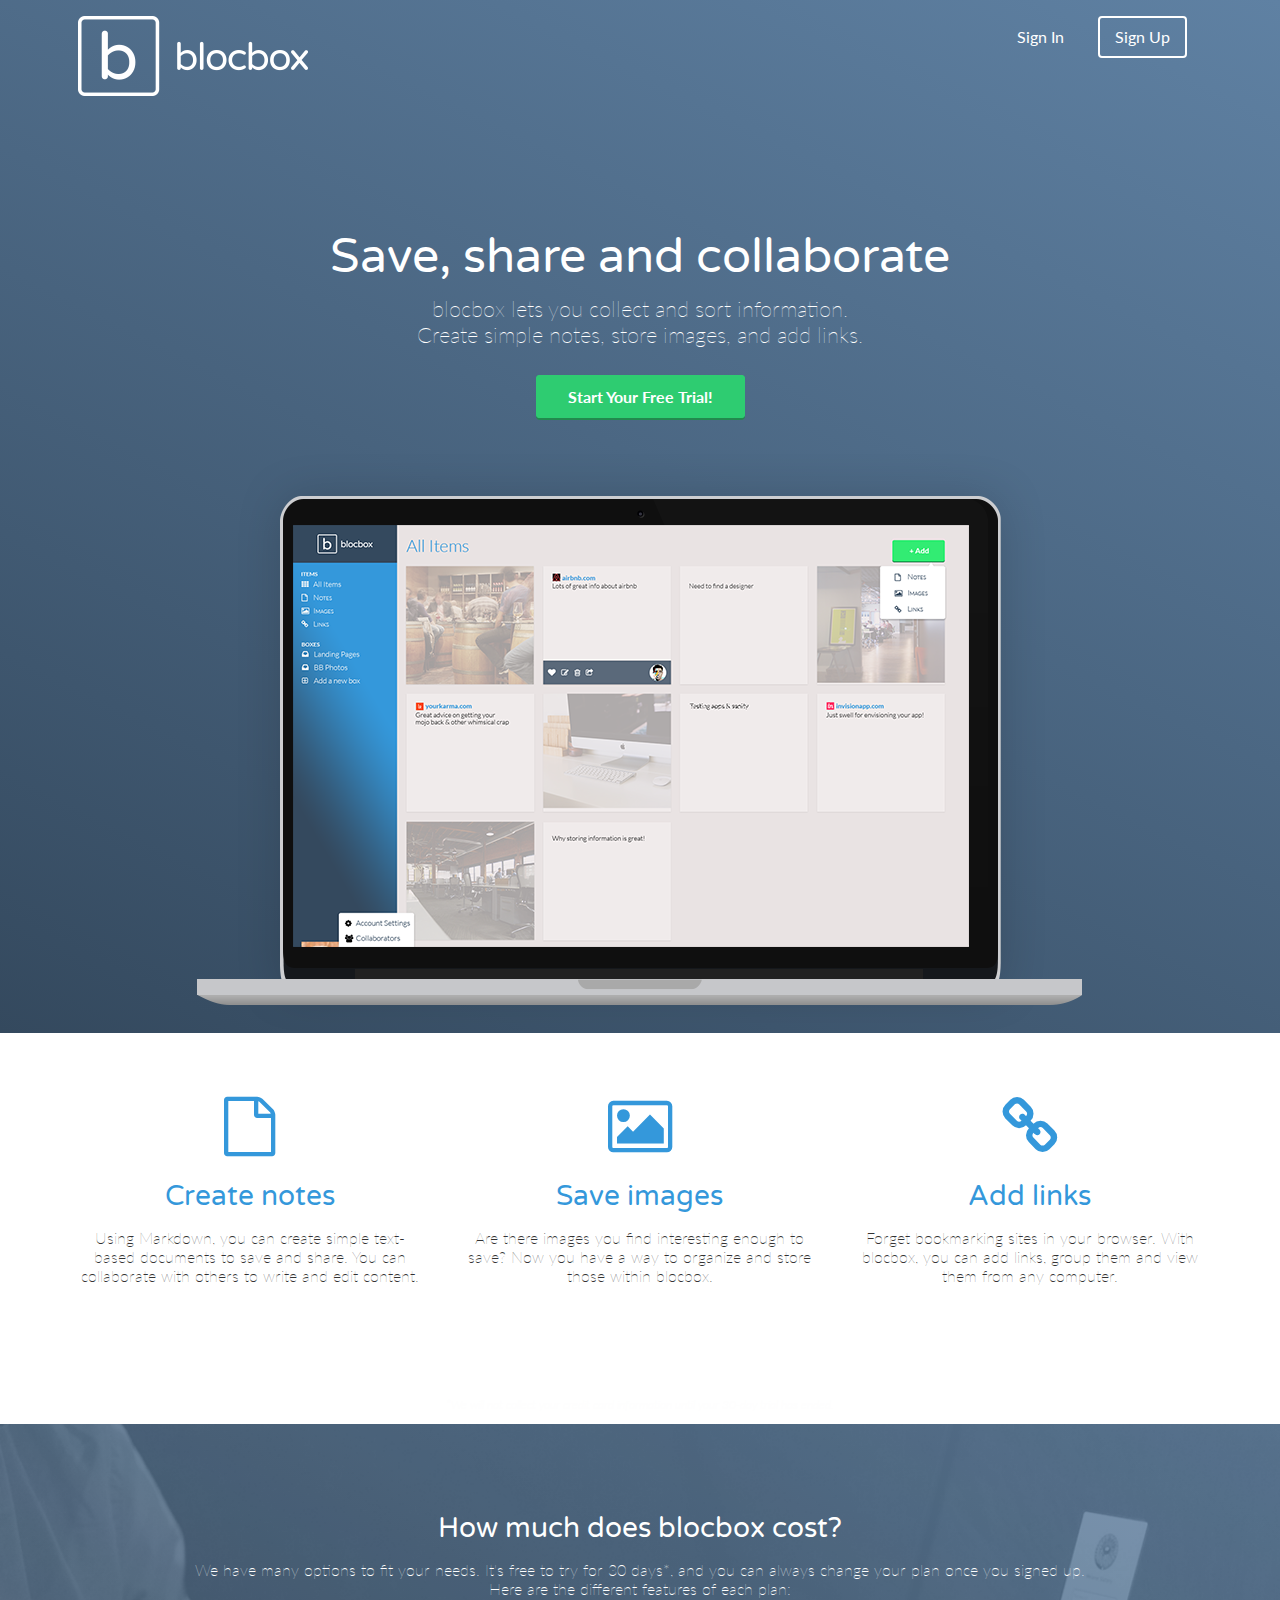
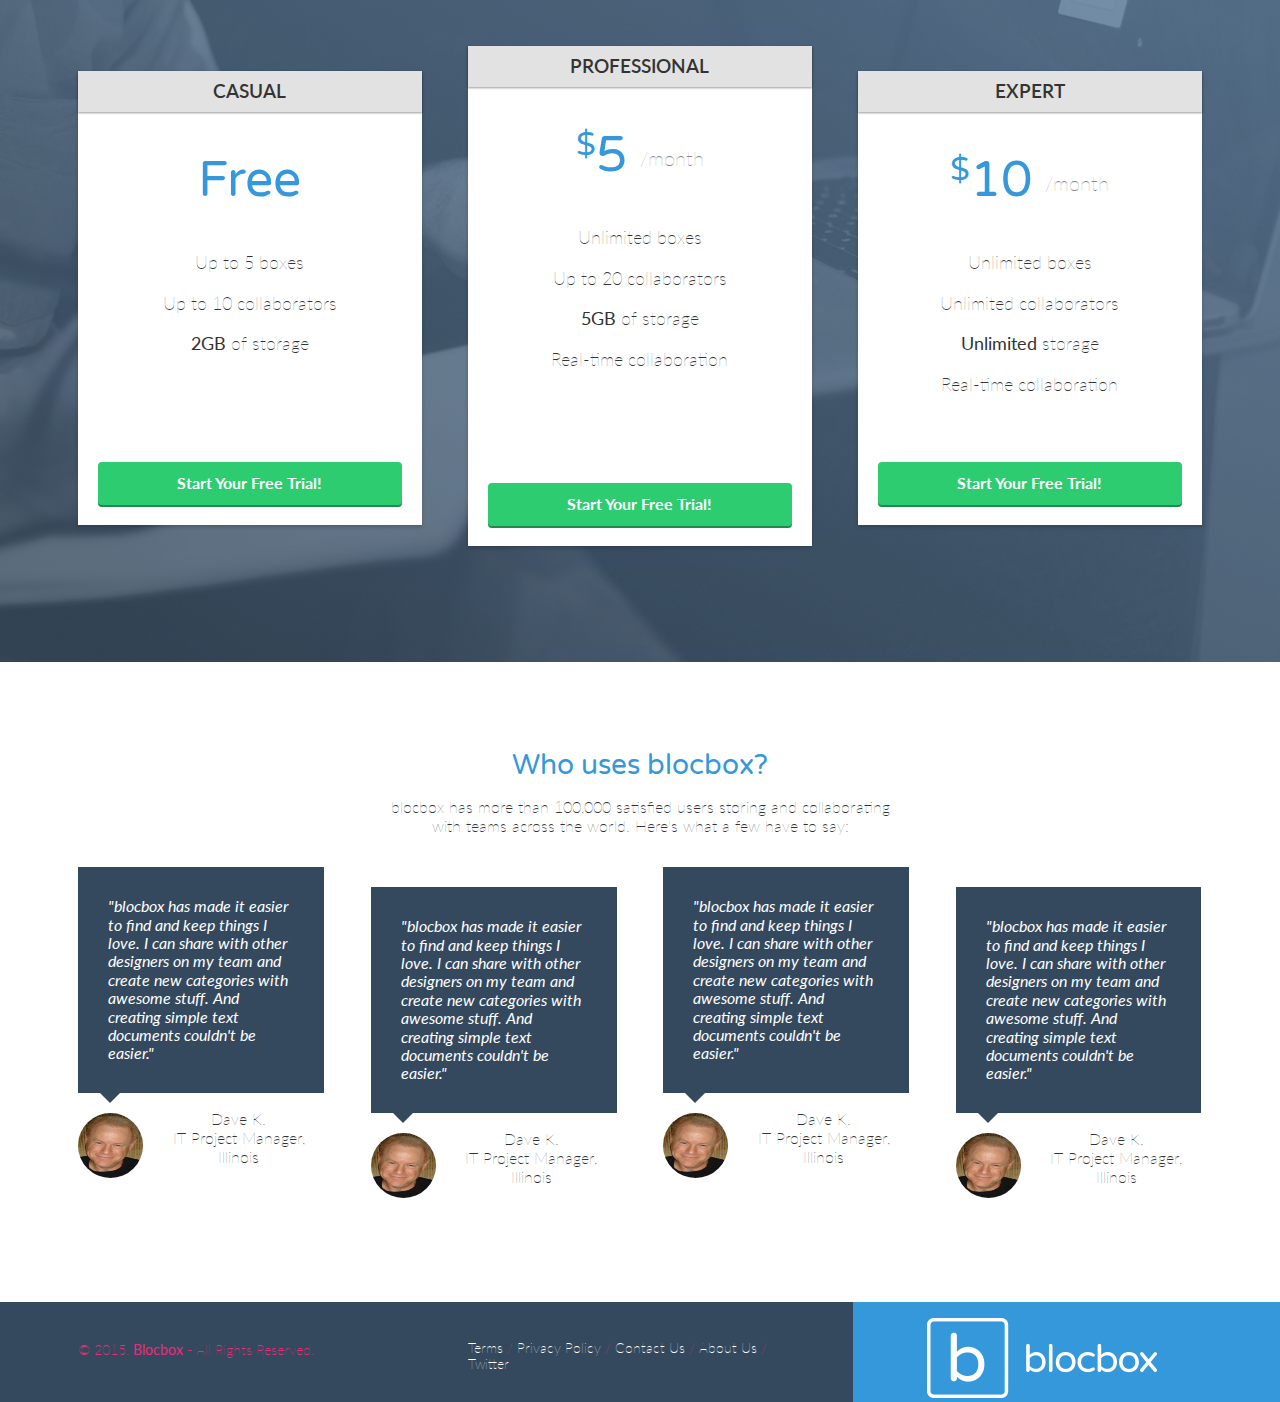
<file: index.html>
<!DOCTYPE html>
<html lang="en-us">
<head>
	<meta http-equiv="X-UA-Compatible" content="IE=Edge">
	<meta name="viewport" content="width=device-width, initial-scale=1">
	<meta charset="UTF-8">
	<title>Save, share and collaborate | blocbox</title>

	<!-- Google Fonts -->
	<link href="https://fonts.googleapis.com/css?family=Lato|Varela+Round" rel="stylesheet">

	<!--CSS -->
	<link rel="stylesheet" href="css/normalize.css">
	<link rel="stylesheet" href="css/style.css">
	<link rel="stylesheet" href="css/font-awesome.css">

</head>
<body>
  <!-- Hero -->
	<header>
		<nav class="container">
			<div class="one-half">
				<a href="index.html" class="site-logo" ><img src="images/site-logo.png" alt="Blocbox"/></a>
      </div>
			<div class="one-half">
				<ul>
					<li><a href="signin.html">Sign In</a></li>
					<li class="btn-outline"><a href="signup.html">Sign Up</a></li>
				</ul>
			</div>
		</nav>
		<div class="container hero">
			<h1>Save, share and collaborate</h1>
			<p>blocbox lets you collect and sort information.<br/>Create simple notes, store images, and add links.</p>
			<a href="signup.html" class="btn">Start Your Free Trial!</a>
			<img src="images/dashboard.png" alt="Blocbox" />
		</div>
	</header>
<main role="main">
	<!--Benefits -->
	<section class="benefits">
		<ul class="container">
			<li class="one-third">
       <i class="fa fa-file-o" aria-hidden="true"></i>
				<h2>Create notes</h2>
				<p>Using Markdown, you can create simple text-based documents to save and share. You can collaborate with others to write and edit content.</p>
      </li>
      <li class="one-third">
       <i class="fa fa-picture-o" aria-hidden="true"></i>
        <h2>Save images</h2>
        <p>Are there images you find interesting enough to save? Now you have a way to organize and store those within blocbox.</p>
      </li>
      <li class="one-third">
        <i class="fa fa-link" aria-hidden="true"></i>
         <h2>Add links</h2>
         <p>Forget bookmarking sites in your browser. With blocbox, you can add links, group them and view them from any computer.</p>
      </li>
    </ul>
    <div class="container">
      <p class="small">*We will not collect your credit card information until your 30-day trial has ended.</p>
    </div>
  </section>

   <!--Pricing -->
   <section class="pricing">
   	<div class="container">
   		<h2>How much does blocbox cost?</h2>
   		<p>We have many options to fit your needs. It's free to try for 30 days*, and you can always change your plan once you signed up. <br/>Here are the different features of each plan:
   		</p>
   	</div>
   	<ul class="container">
   		<li class="one-third">
   			<div class="box">
   				<h3>Casual</h3>
   				<h4>Free</h4>
   				<ul>
   					<li>Up to 5 boxes</li>
   					<li>Up to 10 collaborators</li>
   					<li><strong>2GB</strong> of storage</li>
   				</ul>
   				<a href="signup.html" class="btn">Start Your Free Trial!</a>
   			</div>
   		</li>
		  <li class="one-third">
      		<div class="box middle">
        		<h3>Professional</h3>
        		<h4><span>$</span>5 <span class="month">/month</span></h4>
        		<ul>
          			<li>Unlimited boxes</li>
          			<li>Up to 20 collaborators</li>
          			<li><strong>5GB</strong> of storage</li>
          			<li>Real-time collaboration</li>
    			</ul>
        		<a href="signup.html" class="btn">Start Your Free Trial!</a>
      		</div>
    	</li>
    	<li class="one-third">
      		<div class="box">
        		<h3>Expert</h3>
        		<h4><span>$</span>10 <span class="month">/month</span></h4>
        		<ul>
          			<li>Unlimited boxes</li>
          			<li>Unlimited collaborators</li>
          			<li><strong>Unlimited</strong> storage</li>
          			<li>Real-time collaboration</li>
        		</ul>
        		<a href="signup.html" class="btn">Start Your Free Trial!</a>
      		</div>
    	</li>
   	</ul>
   </section>
   <!--Testamonials-->
   <section class="testimonials">
   	<div class="container">
   		<h2>Who uses blocbox?</h2>
     	<p>blocbox has more than 100,000 satisfied users storing and collaborating<br/> with teams across the world. Here's what a few have to say:</p>
     </div>
   		<ul class="container">
   			<li class="one-fourth">
   				<blockquote>"blocbox has made it easier to find and keep things I love. I can share with other designers on my team and create new categories with awesome stuff. And creating simple text documents couldn't be easier."
       			</blockquote>	
       			<img id="1" src="images/keeney.jpg">
       			<p class"name"<strong>Dave K.</strong><br/>IT Project Manager, Illinois</p>
       	</li>
       	<li class="one-fourth staggered">
   				<blockquote>"blocbox has made it easier to find and keep things I love. I can share with other designers on my team and create new categories with awesome stuff. And creating simple text documents couldn't be easier."
       			</blockquote>	
       			<img id="2" src="images/keeney.jpg">
       			<p class"name"<strong>Dave K.</strong><br/>IT Project Manager, Illinois</p>
       	</li>	
       	<li class="one-fourth">
   				<blockquote>"blocbox has made it easier to find and keep things I love. I can share with other designers on my team and create new categories with awesome stuff. And creating simple text documents couldn't be easier."
       			</blockquote>	
       			<img id="1" src="images/keeney.jpg">
       			<p class"name"<strong>Dave K.</strong><br/>IT Project Manager, Illinois</p>
       	</li>	
       		<li class="one-fourth staggered">
   				<blockquote>"blocbox has made it easier to find and keep things I love. I can share with other designers on my team and create new categories with awesome stuff. And creating simple text documents couldn't be easier."
       			</blockquote>	
       			<img id="2" src="images/keeney.jpg">
       			<p class"name"<strong>Dave K.</strong><br/>IT Project Manager, Illinois</p>
       		</li>		
   		</ul>
</main>

 <!-- Footer -->
 <footer>
   <div class="container footer-nav-block">
       <div class="left-footer-block one-third">
         <p class="copyright-block">&copy; 2015. <strong>Blocbox</strong> - All Rights Reserved.</p>
       </div>
       <nav class="link-block middle-footer-block one-third">
         <ul>
           <li><a href="">Terms</a></li> /
           <li><a href="">Privacy Policy</a></li> /
           <li><a href="">Contact Us</a></li> /
           <li><a href="">About Us</a></li> /
           <li><a href="">Twitter</a></li>
         </ul>
       </nav>
       <div class="right-footer-block one-third">
         <img class="logo" src="images/site-logo2.png" alt="Blocbox" />
       </div>
   </div>
 </footer>
 
</body>
</html>
</file>
<file: css/style.css>
html, body{
   overflow-x: hidden;
 }
 body {
   font-family: "Lato", Helvetica, Arial, sans-serif;
   color:#333333;
 }
 h1, h2, h3, h4, h5, h6 {
   font-family: "Varela Round", Helvetica, Arial, sans-serif;
 }

 h2 {
   font-size:28px;
   font-weight: normal;
   margin-bottom: 5px;
 }
 p {
   font-size:16px;
   line-height: 19px;
   font-weight: 100;
 }

 /* GRID */
 .container {
   margin-right: auto;
   margin-left: auto;
   padding-left: 15px;
   padding-right: 15px;
   position: relative;
 }
 .container:before,
 .container:after {
   content: " ";
   display: table;
 }
 .container:after {
   clear: both;
 }
 .one-half, .one-third, .one-fourth {
   width:96%;
   float:left;
   position:relative;
   min-height: 1px;
   margin:0 2% 20px;
 }

/* Media Settings */

 @media (min-width: 768px) {
   .container {
     width: 750px;
   }
 }
 @media (min-width: 992px) {
   .container {
     width: 970px;
   }
   .one-half {
     width:46%;
   }
   .one-third {
     width:29.33333%;
   }
   .one-fourth {
     width:21%;
   }
 }
 @media (min-width: 1200px) {
   .container {
     width: 1170px;
   }
 }


 /* HEADER */
 header {
   color:#FFFFFF;
   background: #34495E;
   background-image: linear-gradient(206deg, #5F81A3 0%, #34495E 100%);
 }
 header nav {
   padding:1em 0;
 }
 header nav ul {
   display:inline;
   text-align: right;
   float:right;
   margin:0;
 }
 header nav ul > li {
   list-style-type: none;
   display: inline-block;
   margin:0 15px;
 }
 header nav ul > li.btn-outline {
   padding:10px 15px;
   border:2px solid #FFFFFF;
   border-radius: 4px;
 }
 header nav ul > li.btn-outline:hover {
   background:#FFFFFF;
 }
 header nav ul > li > a {
   color:#FFFFFF;
   text-decoration: none;
 }
 header nav ul > li.btn-outline:hover > a {
   color:#34495E;
 }
 header .hero {
   text-align: center;
   display:block;
   position: relative;
 }
 header .hero h1 {
   font-size: 48px;
   font-weight: normal;
   margin:95px 0 0;
 }
 header .hero p {
   font-size: 22px;
   line-height: 26px;
   font-weight: 100;
   margin:10px 0 40px;
 }
 header .hero img {
   display: block;
   margin:3em auto 0;
 }

 /* BUTTONS */
 .btn {
   border-radius: 4px;
   color:#FFFFFF;
   font-weight: 700;
   text-decoration: none;
   padding:10px 30px;
   background: #2ECC71;
   border: 2px solid #2ECC71;
   box-shadow: 0px 2px 0px 0px #22894E;
 }

 /* BENEFITS */
 .benefits {
   text-align: center;
   display:block;
   position:relative;
 }
 .benefits ul {
   margin: 0 auto;
   padding:4em 0;
 }
 .benefits ul li {
   list-style-type: none;
   display: inline-block;
 }
 .benefits i {
   color:#3498DB;
   font-size:60px;
   margin:0;
   vertical-align: middle;
 }
 .benefits h2 {
   color:#3498DB;
 }

 /* PRICING */
 .pricing {
   background: #34495E url("../images/background.png") top center no-repeat;
   background: url("../images/background.png") top center no-repeat, linear-gradient(206deg, #5F81A3 0%, #34495E 94%);
   background-size:cover;
   text-align: center;
   padding:4em 0;
 }
 .pricing h2, .pricing p {
   color:#FFFFFF;
 }
 .pricing ul {
   margin:0 auto;
   padding:2em 0;
 }
 .pricing ul li {
   list-style-type: none;
}
.box {
   padding:0 15px 15px;
   background: #FFFFFF;
   box-shadow: 0px 2px 4px 0px rgba(0,0,0,0.20);
   min-height: 439px;
   position: relative;
   margin-top: 25px;
 }
 .box.middle {
   min-height: 485px;
   margin-top:0px;
 }
 .box h3 {
   font-family: "Lato", Helvetica, Arial, sans-serif;
   font-weight: 600;
   text-transform: uppercase;
   background: #e2e2e2;
   box-shadow: 0px 1px 2px 0px rgba(0,0,0,0.40);
   left:0;
   right:0;
   top:0;
   text-align: center;
   margin:0 -15px 40px;
   padding:10px 0;
 }
.box h4 {
   font-size:50px;
   font-weight: normal;
   margin:40px 0 10px;
   color:#3498DB;
 }
 .box h4 span {
   font-size:32px;
   vertical-align: top;
 }
 .box h4 span.month {
   font-family: "Lato", Helvetica, Arial, sans-serif;
   font-weight: 100;
   color:#888888;
   font-size:20px;
   vertical-align: middle;
 }
 .box ul li {
   font-size:18px;
   margin-bottom:20px;
   font-weight: 100;
 }
  .box .btn {
   position:absolute;
   bottom:20px;
   left:20px;
   right:20px;
 }
 .small {
   font-size: 12px;
   color: #FEFEFE;
   line-height: 15px;
   font-style:italic;
 }

 /* TESTIMONIALS */
 .testimonials {
   padding:4em 0;
   text-align: center;
 }
 .testimonials h2 {
   color:#3498DB;
 }
 .testimonials ul li {
   list-style-type: none;
 }
 .testimonials blockquote {
   color:#FFFFFF;
   text-align: left;
   font-style: italic;
   background:#34495E;
   position: relative;
   padding:30px;
   width:auto;
   margin:0;
 }
 .testimonials blockquote:after {
   top: 100%;
   left: 13%;
   border: solid transparent;
   content: " ";
   height: 0;
   width: 0;
   position: absolute;
   pointer-events: none;
   border-top-color: #34495E;
   border-width: 10px;
   margin-left: -10px;
 }
  .testimonials img {
   height: 65px;
   width: 65px;
   border-radius: 50%;
   float: left;
   display: inline-block;
   margin:20px 10px 0 0;
 }
 .testimonials p.name {
   float: left;
   display: inline-block;
   text-align: left;
   font-size: 13px;
   margin-top: 30px;
 }
 .one-fourth.staggered {
  padding-top: 20px;
}

  /* DASHBOARD */
 .dashboard {
   background:#F7F7F7;
 }
 .left-nav {
   height: 100%;
   width:280px;
   position: absolute;
   -webkit-transition: all 0.3s ease-in-out;
   -moz-transition: all 0.3s ease-in-out;
   -o-transition: all 0.3s ease-in-out;
   transition: all 0.3s ease-in-out;
   transform: translate(-280px,0);
     -webkit-transform: translate(-280px,0); /** Chrome & Safari **/
     -o-transform: translate(-280px,0); /** Opera **/
     -moz-transform: translate(-280px,0); /** Firefox **/
 }
 .left-nav.open {
   display:block;
   width:280px;
   -webkit-transition: all 0.3s ease-in-out;
   -moz-transition: all 0.3s ease-in-out;
   -o-transition: all 0.3s ease-in-out;
   transition: all 0.3s ease-in-out;
   transform: translate(0,0);
     -webkit-transform: translate(0,0); /** Chrome & Safari **/
     -o-transform: translate(0,0); /** Opera **/
     -moz-transform: translate(0,0); /** Firefox **/
     z-index: 100;
 }
 .hamburger {
   position:absolute;
   z-index: 1000;
   background:#34495E;
   color:#FFF;
   text-decoration: none;
   font-size: 22px;
   padding: 10px 15px;
   border-radius: 4px;
   left: 5px;
   top: 15px;
 }
@media (min-width:992px) {
   .left-nav {
     height: 100vh;
     width:14.66666667%;
     color:#FFFFFF;
     background: #34495E;
     background-image: linear-gradient(206deg, #5F81A3 0%, #34495E 94%);
     float:left;
     position: fixed;
     display:block;
     transform: translate(0,0);
     -webkit-transform: translate(0,0); /** Chrome & Safari **/
     -o-transform: translate(0,0); /** Opera **/
     -moz-transform: translate(0,0); /** Firefox **/
   }
   .left-nav.open {
     width:14.66666667%;
     transform: translate(0,0);
     -webkit-transform: translate(0,0); /** Chrome & Safari **/
     -o-transform: translate(0,0); /** Opera **/
     -moz-transform: translate(0,0); /** Firefox **/
   }
   .hamburger {
     display:none;
   }
 }
 .left-nav .site-logo {
   padding:20px 0;
   /*border-image: 5px;*/
   background:#34495E;
   display:block;
   text-align: center;
 }
 .left-nav .items {
   padding:0 6%;
 }
 .left-nav .items p {
   font-weight: 600;
   text-transform: uppercase;
   font-size: 12px;
   color: #E2E2E2;
   line-height: 15px;
 }
 .left-nav .items ul {
   margin:0 0 40px;
   padding:0;
 }
 .left-nav .items ul li {
   list-style-type: none;
   margin-bottom: 15px;
 }
 .left-nav .items ul li a {
   color:#FFFFFF;
   text-decoration: none;
   font-weight: 100;
 }
 .left-nav .items ul li a i {
   width:16px;
   text-align: center;
   margin-right:8px;
 }
 /* LEFT NAVBAR SETTINGS */
 .left-nav .settings {
   position:absolute;
   background:#22303E;
   width:100%;
   bottom:0;
   left:0;
   right:0;
   padding:10px 0;
 }
 .left-nav .settings img {
   height:35px;
   width:35px;
   border-radius: 50%;
   margin-left:10px;
   display: inline-block;
 }
 .left-nav .settings p {
   display: inline-block;
   vertical-align: top;
   padding-top: 8px;
   font-weight: 400;
   margin:0 0 0 10px;
 }
 .left-nav .settings a {
   color:#FFFFFF;
   text-decoration: none;
   text-align: right;
   float: right;
   margin-right:10px;
   margin-top:8px;
 }

  /* CONTENT */
 .content {
   padding:6em 1% 1.5em;
   float:right;
   width:98%;
   position: relative;
 }
 .content .header {
   margin:0 1% 20px;
 }
 .content .header h1 {
   font-family: "Lato", Helvetica, Arial, sans-serif;
   font-weight: 100;
   margin:0 0 30px;
   font-size: 36px;
   color: #3498DB;
   line-height: 44px;
   float: left;
   display:inline-block;
 }
 .content .header > a {
   float:right;
 }
 .content-item {
   width:96%;
   margin:0 2% 25px;
   float:left;
   display:block;
 }
 .item-box {
   display:block;
   height:230px;
   background: #FFFFFF;
   box-shadow: 0px 1px 3px 0px rgba(0,0,0,0.40);
   position: relative;
   overflow: hidden;
   padding:20px;

{


  
}
 }
 /* Larger Mobile Devices */
 @media (min-width: 460px) {
   .content {
     padding:1.5em 1%;
     float:right;
     width:90%;
     position: relative;
   }
   .content-item {
     width: 46%;
     margin: 0 2% 25px;
     float:left;
     display:block;
   }
 }
/* Tablets */
 @media (min-width:768px) {
   .content {
     padding:1.5em 5%;
     float:right;
     width:90%;
     position: relative;
   }
   .content > .container {
     width:700px;
   }
   .content-item {
     width:31.33333%;
     margin:0 1% 25px;
   }
 }
/* Laptops and Desktops */
  @media (min-width:992px) {
   .content {
     padding:1.5em 1%;
     float:right;
     width:83.33333333%;
     position: relative;
   }
   .content > .container {
     width:auto;
   }
   .content-item {
     width:23%;
     margin:0 1% 25px;
   }
 }
 .item-box > img {
   position:absolute;
   height:100%;
   width:auto;
   top:0;
   left:0;
   right:0;
 }
 .item-box h2 {
   font-family: 'Lato', Helvetica, Arial, sans-serif;
   font-weight: 700;
   font-size: 15px;
   line-height: 17px;
   margin:0;
 }
 .item-box h2 a {
   color: #3498DB;
   text-decoration: none;
 }
 .item-box h2 img {
   width:16px;
   height:16px;
   position:relative;
   top:2px;
   margin-right:5px;
 }
 .item-box p {
   font-size: 14px;
   color: #333333;
   line-height: 18px;
   margin:5px 0 0;
 }

 /* FOOTER */
 footer {
   background-color: #34495E;
   background-image: linear-gradient(to top,
      #3498DB 0%, #3498DB 50%, #34495E 50%, #34495E 100%);
   color: #FFFFFF;
   height: 150px;
   position: bottom relative;
   overflow: hidden;
   z-index: 0;
 }
 footer p, footer nav ul {
   font-size: 14px;
   font-weight: 100;
   text-align: center;
   margin: 10px auto 0;
 }
 footer nav ul li {
   list-style-type: none;
   display: inline;
 }
 footer nav ul li a {
   color:#FFFFFF;
   text-decoration: none;
 }

 footer .footer-nav-block /*.left-footer-block .one-third*/{
  color: #ee2a7b;
  
 }
 footer .right-footer-block {
   background-color: transparent;
 }
 footer .logo {
   padding: 2.35em 0;
   margin: 0 auto;
   display: block;
 }
 @media (min-width: 992px){
   footer{
     background-color: #3498DB;
     background-image: linear-gradient(to left,
        #3498DB 0%, #3498DB 33.33337%, #34495E 33.33337%, #34495E 100%);
     height: 100px;
   }
   footer p, footer nav ul{
     padding: 2em 0;
     text-align: left;
   }
   footer .right-footer-block {
     background-color: #3498DB;
   }
   footer .logo{
       padding: 1em 0 2em 1.5em;
     /*padding: 2em 0 2em 1.5em;*/
   }
 }
</file>
